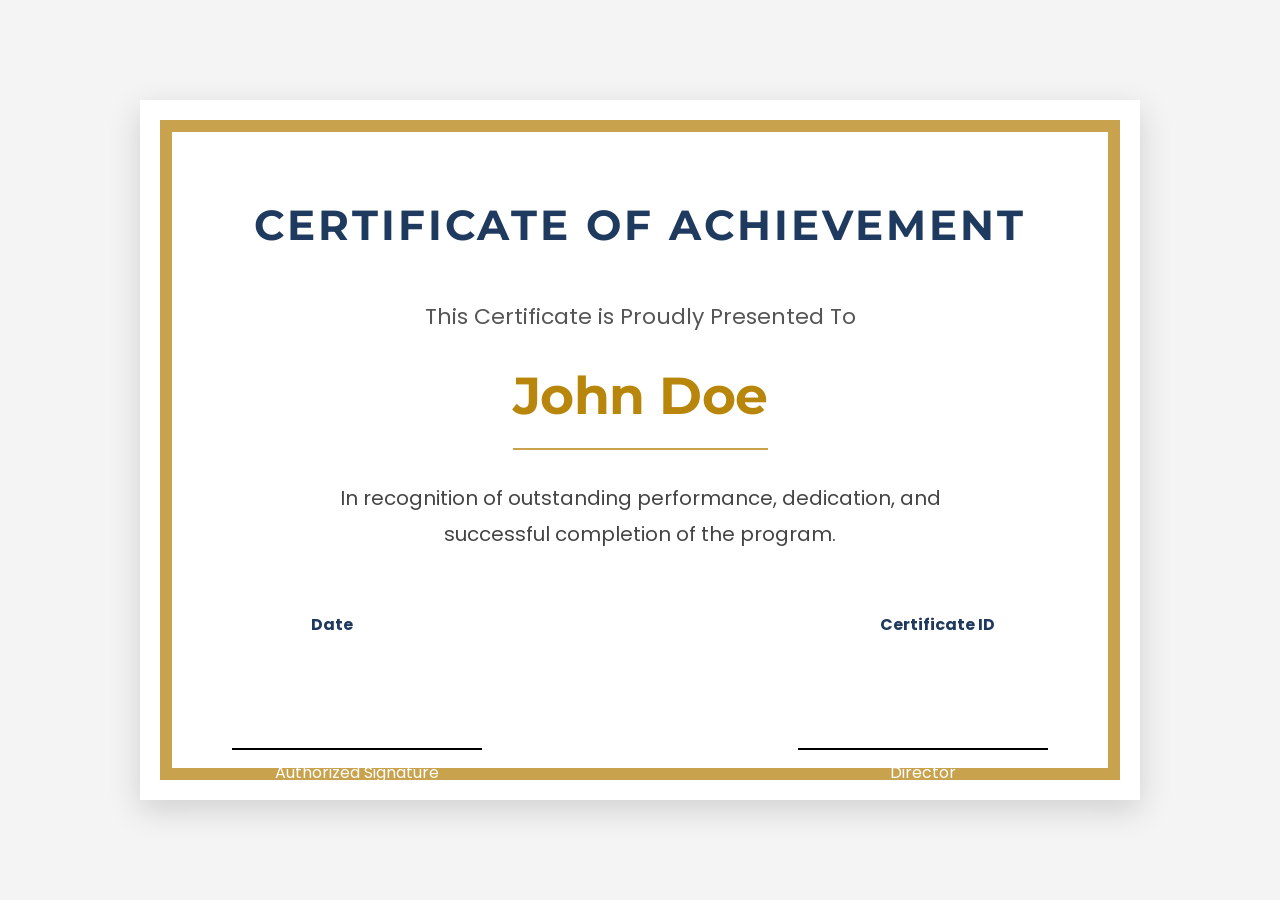
<file: i.html>
<!DOCTYPE html>
<html lang="en">
<head>
    <meta charset="UTF-8">
    <title>Professional Certificate</title>
    <link rel="stylesheet" href="style.css">
    <style>*{
    margin:0;
    padding:0;
    box-sizing:border-box;
    font-family: "Georgia", serif;
}

body{
    background:#f4f4f4;
    display:flex;
    justify-content:center;
    align-items:center;
    min-height:100vh;
}

.certificate{
    width:1000px;
    height:700px;
    background:white;
    padding:20px;
    box-shadow:0 10px 30px rgba(0,0,0,0.15);
}

.border{
    width:100%;
    height:100%;
    border:12px solid #c8a24d;
    padding:60px;
    text-align:center;
    position:relative;
}

h1{
    color:#1f3a5f;
    font-size:42px;
    letter-spacing:3px;
    margin-bottom:40px;
}

.presented{
    font-size:22px;
    color:#555;
    margin-bottom:20px;
}

h2{
    font-size:52px;
    color:#b8860b;
    margin-bottom:30px;
    border-bottom:2px solid #c8a24d;
    display:inline-block;
    padding-bottom:10px;
}

.description{
    font-size:20px;
    color:#444;
    line-height:1.8;
    max-width:700px;
    margin:0 auto 60px;
}

.details{
    display:flex;
    justify-content:space-between;
    margin:0 50px 80px;
}

.label{
    font-weight:bold;
    color:#1f3a5f;
    margin-bottom:5px;
}

.signatures{
    display:flex;
    justify-content:space-between;
    margin-top:50px;
}

.signature{
    width:250px;
    text-align:center;
}

.line{
    border-top:2px solid #000;
    margin-bottom:10px;
}</style>
</head>
<body>

<div class="certificate">
    <div class="border">
        <h1>CERTIFICATE OF ACHIEVEMENT</h1>

        <p class="presented">This Certificate is Proudly Presented To</p>

        <h2>John Doe</h2>

        <p class="description">
            In recognition of outstanding performance, dedication,
            and successful completion of the program.
        </p>

        <div class="details">
            <div>
                <p class="label">Date</p>
                <p>16 June 2026</p>
            </div>

            <div>
                <p class="label">Certificate ID</p>
                <p>CERT-2026-001</p>
            </div>
        </div>

        <div class="signatures">
            <div class="signature">
                <div class="line"></div>
                <p>Authorized Signature</p>
            </div>

            <div class="signature">
                <div class="line"></div>
                <p>Director</p>
            </div>
        </div>
    </div>
</div>

</body>
</html>
</file>
<file: style.css>
/*
 * RecycleZone - Premium CSS Design System
 * Theme: Premium Corporate Dark Mode with Gold Accents
 * Typography: Montserrat (Headings), Poppins (Body), Roboto (Tech elements)
 */

@import url('https://fonts.googleapis.com/css2?family=Montserrat:wght@400;500;600;700;800&family=Poppins:wght@300;400;500;600;700&family=Roboto:wght@300;400;500;700&display=swap');

/* --- CSS Variables & Theme definitions --- */
:root {
    --transition-speed: 0.3s;
    --border-radius-sm: 8px;
    --border-radius-md: 16px;
    --border-radius-lg: 24px;
    
    /* Dark Theme Default Values */
    --primary-bg: #000000;
    --secondary-bg: #121212;
    --tertiary-bg: #1a1a1a;
    --card-bg: rgba(18, 18, 18, 0.7);
    --card-bg-solid: #151515;
    --text-primary: #ffffff;
    --text-secondary: #a0a0a0;
    --text-muted: #666666;
    --gold: #d4af37;
    --gold-rgb: 212, 175, 55;
    --gold-glow: rgba(212, 175, 55, 0.15);
    --gold-gradient: linear-gradient(135deg, #f3e5ab 0%, #d4af37 50%, #aa7c11 100%);
    --gold-border: rgba(212, 175, 55, 0.15);
    --glass-border: rgba(255, 255, 255, 0.08);
    --glass-blur: blur(12px);
    --nav-bg: rgba(0, 0, 0, 0.8);
    --footer-bg: #050505;
    --success: #2ec4b6;
    --danger: #e71d36;
}

/* Light Theme Variables override */
body.light-theme {
    --primary-bg: #ffffff;
    --secondary-bg: #f8f9fa;
    --tertiary-bg: #f1f3f5;
    --card-bg: rgba(255, 255, 255, 0.85);
    --card-bg-solid: #ffffff;
    --text-primary: #111111;
    --text-secondary: #555555;
    --text-muted: #888888;
    --gold: #b38f1d;
    --gold-rgb: 179, 143, 29;
    --gold-glow: rgba(179, 143, 29, 0.1);
    --gold-gradient: linear-gradient(135deg, #f5d76e 0%, #b38f1d 50%, #8c6d10 100%);
    --gold-border: rgba(179, 143, 29, 0.2);
    --glass-border: rgba(0, 0, 0, 0.08);
    --nav-bg: rgba(255, 255, 255, 0.9);
    --footer-bg: #f8f9fa;
}


/* --- Global Reset & Base Styling --- */
* {
    margin: 0;
    padding: 0;
    box-sizing: border-radius;
    box-sizing: border-box;
}

html {
    scroll-behavior: smooth;
    overflow-x: hidden;
}

body {
    background-color: var(--primary-bg);
    color: var(--text-primary);
    font-family: 'Poppins', sans-serif;
    font-size: 16px;
    line-height: 1.6;
    transition: background-color var(--transition-speed) ease, color var(--transition-speed) ease;
    overflow-x: hidden;
    position: relative;
}

/* Custom Scrollbar */
::-webkit-scrollbar {
    width: 8px;
}
::-webkit-scrollbar-track {
    background: var(--primary-bg);
}
::-webkit-scrollbar-thumb {
    background: var(--gold);
    border-radius: 4px;
}
::-webkit-scrollbar-thumb:hover {
    background: var(--gold-gradient);
}

/* Typography styles */
h1, h2, h3, h4, h5, h6 {
    font-family: 'Montserrat', sans-serif;
    font-weight: 700;
    letter-spacing: -0.5px;
    color: var(--text-primary);
}

p, span, li, a {
    font-family: 'Poppins', sans-serif;
}

a {
    color: var(--gold);
    text-decoration: none;
    transition: color var(--transition-speed) ease;
}
a:hover {
    color: var(--text-primary);
}

/* Custom Selection Highlight */
::selection {
    background-color: var(--gold);
    color: #000000;
}

/* --- Canvas Particle Background --- */
#particle-canvas {
    position: fixed;
    top: 0;
    left: 0;
    width: 100%;
    height: 100%;
    z-index: -1;
    pointer-events: none;
    background-color: transparent;
}

/* --- Loader Screen --- */
#loader-screen {
    position: fixed;
    top: 0;
    left: 0;
    width: 100vw;
    height: 100vh;
    background-color: #000000;
    z-index: 9999;
    display: flex;
    flex-direction: column;
    justify-content: center;
    align-items: center;
    transition: opacity 0.5s ease, visibility 0.5s ease;
}
.loader-spinner {
    width: 60px;
    height: 60px;
    border: 3px solid transparent;
    border-top-color: var(--gold);
    border-radius: 50%;
    animation: spin 1s linear infinite;
    position: relative;
    margin-bottom: 20px;
}
.loader-spinner::before {
    content: '';
    position: absolute;
    top: 5px;
    left: 5px;
    right: 5px;
    bottom: 5px;
    border: 3px solid transparent;
    border-top-color: var(--text-primary);
    border-radius: 50%;
    animation: spin 2s linear infinite;
}
.loader-logo {
    font-family: 'Montserrat', sans-serif;
    font-weight: 800;
    color: var(--gold);
    letter-spacing: 2px;
    font-size: 1.5rem;
    text-transform: uppercase;
}

@keyframes spin {
    0% { transform: rotate(0deg); }
    100% { transform: rotate(360deg); }
}

/* --- Layout Utilities & Core Styles --- */
.text-gold {
    color: var(--gold) !important;
}

.text-gradient {
    background: var(--gold-gradient);
    -webkit-background-clip: text;
    -webkit-text-fill-color: transparent;
    display: inline-block;
}

.glass-card {
    background: var(--card-bg);
    backdrop-filter: var(--glass-blur);
    -webkit-backdrop-filter: var(--glass-blur);
    border: 1px solid var(--glass-border);
    border-radius: var(--border-radius-md);
    box-shadow: 0 8px 32px 0 rgba(0, 0, 0, 0.2);
    transition: transform 0.4s cubic-bezier(0.165, 0.84, 0.44, 1), 
                border-color var(--transition-speed) ease, 
                box-shadow var(--transition-speed) ease;
}

.glass-card-hover:hover {
    transform: translateY(-8px);
    border-color: var(--gold-border);
    box-shadow: 0 12px 40px 0 rgba(var(--gold-rgb), 0.15);
}

/* --- Buttons --- */
.btn-gold {
    background: var(--gold-gradient);
    color: #000000 !important;
    font-weight: 600;
    border: none;
    border-radius: var(--border-radius-sm);
    padding: 12px 28px;
    transition: transform var(--transition-speed) ease, box-shadow var(--transition-speed) ease;
    text-transform: uppercase;
    font-size: 0.9rem;
    letter-spacing: 1px;
}
.btn-gold:hover {
    transform: translateY(-2px);
    box-shadow: 0 8px 20px rgba(var(--gold-rgb), 0.4);
}
.btn-gold:active {
    transform: translateY(0);
}

.btn-outline-gold {
    background: transparent;
    color: var(--gold) !important;
    border: 1.5px solid var(--gold);
    border-radius: var(--border-radius-sm);
    padding: 11px 27px;
    font-weight: 600;
    transition: all var(--transition-speed) ease;
    text-transform: uppercase;
    font-size: 0.9rem;
    letter-spacing: 1px;
}
.btn-outline-gold:hover {
    background: var(--gold-gradient);
    color: #000000 !important;
    border-color: transparent;
    transform: translateY(-2px);
    box-shadow: 0 8px 20px rgba(var(--gold-rgb), 0.2);
}

/* --- Header / Navigation Bar --- */
.navbar {
    background-color: var(--nav-bg);
    backdrop-filter: var(--glass-blur);
    -webkit-backdrop-filter: var(--glass-blur);
    border-bottom: 1px solid var(--glass-border);
    padding: 15px 0;
    transition: padding 0.3s ease, background-color 0.3s ease;
    z-index: 1000;
}
.navbar.scrolled {
    padding: 10px 0;
    background-color: var(--nav-bg) !important;
}

.navbar-brand {
    font-family: 'Montserrat', sans-serif;
    font-weight: 800;
    font-size: 1.6rem;
    letter-spacing: 1px;
}

.navbar-nav .nav-link {
    color: var(--text-primary) !important;
    font-weight: 500;
    font-size: 0.95rem;
    margin: 0 10px;
    position: relative;
    padding: 6px 0;
}
.navbar-nav .nav-link::after {
    content: '';
    position: absolute;
    width: 0;
    height: 2px;
    bottom: 0;
    left: 0;
    background-color: var(--gold);
    transition: width var(--transition-speed) ease;
}
.navbar-nav .nav-link:hover::after,
.navbar-nav .nav-link.active::after {
    width: 100%;
}
.navbar-nav .nav-link:hover,
.navbar-nav .nav-link.active {
    color: var(--gold) !important;
}

.theme-toggle-btn {
    background: transparent;
    border: none;
    color: var(--text-primary);
    font-size: 1.25rem;
    cursor: pointer;
    padding: 5px 10px;
    margin-left: 15px;
    transition: color 0.3s;
}
.theme-toggle-btn:hover {
    color: var(--gold);
}

/* Hamburger Toggler Icon */
.navbar-toggler {
    border: none;
    outline: none !important;
    padding: 0;
}
.navbar-toggler:focus {
    outline: none !important;
    box-shadow: none !important;
}
.navbar-toggler-icon {
    background-image: none !important;
    position: relative;
    width: 24px;
    height: 2px;
    background-color: var(--text-primary);
    display: inline-block;
    transition: background-color 0.3s;
}
.navbar-toggler-icon::before,
.navbar-toggler-icon::after {
    content: '';
    position: absolute;
    width: 24px;
    height: 2px;
    background-color: var(--text-primary);
    transition: transform 0.3s;
}
.navbar-toggler-icon::before {
    top: -8px;
}
.navbar-toggler-icon::after {
    bottom: -8px;
}
.navbar-toggler[aria-expanded="true"] .navbar-toggler-icon {
    background-color: transparent;
}
.navbar-toggler[aria-expanded="true"] .navbar-toggler-icon::before {
    transform: rotate(45deg);
    top: 0;
}
.navbar-toggler[aria-expanded="true"] .navbar-toggler-icon::after {
    transform: rotate(-45deg);
    bottom: 0;
}

/* Mobile Navbar Collapse Dropdown Styling */
@media (max-width: 991.98px) {
    .navbar-collapse {
        background-color: var(--card-bg-solid) !important;
        border: 1px solid var(--glass-border) !important;
        border-radius: var(--border-radius-sm) !important;
        padding: 15px !important;
        margin-top: 15px !important;
        box-shadow: 0 10px 30px rgba(0, 0, 0, 0.15) !important;
        backdrop-filter: var(--glass-blur) !important;
        -webkit-backdrop-filter: var(--glass-blur) !important;
    }
    .navbar-nav {
        align-items: flex-start !important;
        gap: 10px;
    }
    .theme-toggle-btn {
        margin-left: 0 !important;
        padding: 5px 0 !important;
    }
}

/* --- Section Formatting --- */
.section-padding {
    padding: 100px 0;
}

.section-title-wrap {
    margin-bottom: 60px;
}

.section-subtitle {
    color: var(--gold);
    text-transform: uppercase;
    font-size: 0.9rem;
    font-weight: 700;
    letter-spacing: 2px;
    display: inline-block;
    margin-bottom: 10px;
}

.section-title {
    font-weight: 800;
    font-size: 2.5rem;
    margin-bottom: 20px;
    position: relative;
}

/* --- Hero Section --- */
.hero-section {
    min-height: 100vh;
    display: flex;
    align-items: center;
    position: relative;
    padding: 120px 0;
    overflow: hidden;
}

/* Animated Floating Technology Elements */
.floating-code-elements {
    position: absolute;
    width: 100%;
    height: 100%;
    top: 0;
    left: 0;
    z-index: 0;
    pointer-events: none;
}
.float-item {
    position: absolute;
    color: var(--gold-border);
    font-family: 'Roboto', sans-serif;
    font-weight: 300;
    opacity: 0.25;
    animation: floatUp 15s linear infinite;
    user-select: none;
}
.float-item.html-tag { top: 20%; left: 10%; font-size: 1.5rem; animation-duration: 12s; }
.float-item.css-tag { top: 60%; left: 15%; font-size: 1.2rem; animation-duration: 18s; animation-delay: 2s; }
.float-item.js-code { top: 30%; right: 12%; font-size: 1.1rem; animation-duration: 20s; animation-delay: 5s; }
.float-item.react-tag { top: 75%; right: 20%; font-size: 1.8rem; animation-duration: 15s; animation-delay: 1s; }
.float-item.db-tag { top: 15%; left: 50%; font-size: 1.3rem; animation-duration: 14s; animation-delay: 7s; }

@keyframes floatUp {
    0% {
        transform: translateY(50px) rotate(0deg);
        opacity: 0;
    }
    10% {
        opacity: 0.25;
    }
    90% {
        opacity: 0.25;
    }
    100% {
        transform: translateY(-200px) rotate(360deg);
        opacity: 0;
    }
}

.hero-content {
    z-index: 1;
}

.hero-title {
    font-size: 3.8rem;
    font-weight: 800;
    line-height: 1.15;
    margin-bottom: 25px;
}

.hero-description {
    font-size: 1.15rem;
    color: var(--text-secondary);
    margin-bottom: 40px;
    max-width: 600px;
}

.hero-stats {
    margin-top: 50px;
    border-top: 1px solid var(--glass-border);
    padding-top: 30px;
}
.stat-number {
    font-size: 2.2rem;
    font-weight: 800;
    color: var(--gold);
    margin-bottom: 5px;
}
.stat-label {
    font-size: 0.85rem;
    text-transform: uppercase;
    letter-spacing: 1px;
    color: var(--text-secondary);
}

/* --- Services Section --- */
.service-card {
    height: 100%;
    padding: 40px 30px;
    display: flex;
    flex-direction: column;
    justify-content: space-between;
}
.service-icon-wrap {
    width: 65px;
    height: 65px;
    background: var(--gold-glow);
    border: 1px solid var(--gold-border);
    border-radius: 50%;
    display: flex;
    align-items: center;
    justify-content: center;
    margin-bottom: 30px;
    color: var(--gold);
    font-size: 1.75rem;
    transition: background 0.3s, transform 0.3s;
}
.service-card:hover .service-icon-wrap {
    background: var(--gold-gradient);
    color: #000000;
    transform: rotateY(180deg);
}
.service-title {
    font-size: 1.35rem;
    font-weight: 700;
    margin-bottom: 15px;
}
.service-description {
    color: var(--text-secondary);
    font-size: 0.95rem;
    margin-bottom: 25px;
    flex-grow: 1;
}
.service-learn-more {
    font-weight: 600;
    font-size: 0.9rem;
    letter-spacing: 0.5px;
    display: flex;
    align-items: center;
}
.service-learn-more i {
    margin-left: 8px;
    transition: transform 0.3s;
}
.service-card:hover .service-learn-more i {
    transform: translateX(5px);
}

/* --- Projects Section --- */
.filter-btn-group {
    display: flex;
    flex-wrap: wrap;
    gap: 10px;
    justify-content: center;
    margin-bottom: 45px;
}
.filter-btn {
    background: var(--card-bg-solid);
    border: 1px solid var(--glass-border);
    color: var(--text-primary);
    padding: 8px 20px;
    border-radius: var(--border-radius-sm);
    font-size: 0.9rem;
    font-weight: 500;
    cursor: pointer;
    transition: all 0.3s ease;
}
.filter-btn:hover,
.filter-btn.active {
    background: var(--gold-gradient);
    color: #000000;
    border-color: transparent;
}

.search-project-wrap {
    max-width: 400px;
    margin: 0 auto 40px;
}
.search-project-input {
    background-color: var(--card-bg-solid);
    border: 1px solid var(--glass-border);
    color: var(--text-primary);
    padding: 12px 20px;
    border-radius: var(--border-radius-sm);
    width: 100%;
}
.search-project-input:focus {
    outline: none;
    border-color: var(--gold);
    box-shadow: 0 0 10px rgba(var(--gold-rgb), 0.15);
}

.project-card {
    height: 100%;
    overflow: hidden;
}
.project-img-wrap {
    width: 100%;
    height: 220px;
    overflow: hidden;
    position: relative;
}
.project-img {
    width: 100%;
    height: 100%;
    object-fit: cover;
    transition: transform 0.5s ease;
}
.project-card:hover .project-img {
    transform: scale(1.1);
}
.project-overlay {
    position: absolute;
    top: 0;
    left: 0;
    width: 100%;
    height: 100%;
    background: rgba(0, 0, 0, 0.7);
    display: flex;
    justify-content: center;
    align-items: center;
    opacity: 0;
    transition: opacity 0.3s ease;
}
.project-card:hover .project-overlay {
    opacity: 1;
}
.project-detail-btn {
    background: var(--gold-gradient);
    color: #000000 !important;
    font-weight: 600;
    padding: 10px 20px;
    border-radius: var(--border-radius-sm);
    font-size: 0.85rem;
    text-transform: uppercase;
}

.project-body {
    padding: 25px;
}
.project-tag {
    background-color: rgba(var(--gold-rgb), 0.1);
    color: var(--gold);
    font-size: 0.75rem;
    font-weight: 600;
    text-transform: uppercase;
    padding: 4px 10px;
    border-radius: var(--border-radius-sm);
    margin-right: 5px;
    display: inline-block;
    margin-bottom: 10px;
}
.project-title {
    font-size: 1.25rem;
    font-weight: 700;
    margin-bottom: 10px;
}
.project-desc {
    color: var(--text-secondary);
    font-size: 0.9rem;
    margin-bottom: 15px;
    display: -webkit-box;
    -webkit-line-clamp: 2;
    -webkit-box-orient: vertical;
    overflow: hidden;
}
.project-tech {
    font-size: 0.8rem;
    color: var(--text-muted);
    font-family: 'Roboto', sans-serif;
}

/* Project Modal Custom Style */
.modal-content {
    background-color: var(--secondary-bg);
    border: 1px solid var(--gold-border);
    border-radius: var(--border-radius-md);
    color: var(--text-primary);
}
.modal-header {
    border-bottom: 1px solid var(--glass-border);
}
.modal-header .btn-close {
    background-color: var(--text-primary);
    opacity: 0.6;
    border-radius: 50%;
    padding: 8px;
}
.modal-footer {
    border-top: 1px solid var(--glass-border);
}

/* --- About Section & Counters --- */
.about-img-wrap {
    position: relative;
    padding: 20px;
}
.about-img {
    width: 100%;
    border-radius: var(--border-radius-md);
    border: 1px solid var(--glass-border);
}
.about-img-border {
    position: absolute;
    width: 100%;
    height: 100%;
    border: 2px solid var(--gold);
    top: 0;
    left: 0;
    border-radius: var(--border-radius-md);
    z-index: -1;
    transform: translate(-15px, 15px);
}
.about-details-card {
    padding: 40px;
}

/* Counters Wrap */
.counter-box {
    text-align: center;
    padding: 20px;
}
.counter-number {
    font-size: 3rem;
    font-weight: 800;
    color: var(--gold);
    margin-bottom: 5px;
}
.counter-title {
    font-size: 0.9rem;
    text-transform: uppercase;
    letter-spacing: 1px;
    color: var(--text-secondary);
}

/* --- Core Values Section --- */
.value-card {
    padding: 40px 30px;
    height: 100%;
    text-align: center;
}
.value-icon-wrap {
    width: 70px;
    height: 70px;
    background: var(--gold-glow);
    border: 1px solid var(--gold-border);
    border-radius: 50%;
    display: flex;
    align-items: center;
    justify-content: center;
    margin: 0 auto 25px;
    color: var(--gold);
    font-size: 2rem;
}
.value-title {
    font-size: 1.25rem;
    font-weight: 700;
    margin-bottom: 15px;
}
.value-desc {
    color: var(--text-secondary);
    font-size: 0.9rem;
    margin-bottom: 0;
}

/* --- Testimonial Slider --- */
.testimonials-section {
    background-color: var(--secondary-bg);
}
.testimonial-card {
    padding: 50px 40px;
    max-width: 800px;
    margin: 0 auto;
    text-align: center;
}
.testimonial-quote {
    font-size: 1.25rem;
    font-style: italic;
    color: var(--text-primary);
    margin-bottom: 30px;
    position: relative;
}
.testimonial-quote::before,
.testimonial-quote::after {
    font-family: serif;
    font-size: 4rem;
    color: var(--gold-border);
    position: absolute;
    opacity: 0.3;
}
.testimonial-quote::before {
    content: '“';
    left: -30px;
    top: -30px;
}
.testimonial-quote::after {
    content: '”';
    right: -30px;
    bottom: -60px;
}
.client-stars {
    color: var(--gold);
    margin-bottom: 20px;
    font-size: 1.1rem;
}
.client-info {
    display: flex;
    align-items: center;
    justify-content: center;
}
.client-img {
    width: 60px;
    height: 60px;
    border-radius: 50%;
    object-fit: cover;
    border: 2px solid var(--gold);
    margin-right: 15px;
}
.client-name {
    font-weight: 700;
    font-size: 1.05rem;
    margin-bottom: 2px;
    text-align: left;
}
.client-role {
    font-size: 0.85rem;
    color: var(--text-secondary);
    text-align: left;
}

/* Carousel Indicators style */
.carousel-indicators [data-bs-target] {
    background-color: var(--gold);
    width: 10px;
    height: 10px;
    border-radius: 50%;
}

/* --- Contact & Forms --- */
.contact-info-wrap {
    padding: 40px;
    height: 100%;
}
.contact-info-item {
    display: flex;
    margin-bottom: 30px;
}
.contact-info-icon {
    width: 50px;
    height: 50px;
    background: var(--gold-glow);
    border: 1px solid var(--gold-border);
    border-radius: 50%;
    display: flex;
    align-items: center;
    justify-content: center;
    color: var(--gold);
    font-size: 1.25rem;
    margin-right: 20px;
    flex-shrink: 0;
}
.contact-info-title {
    font-weight: 700;
    font-size: 1.1rem;
    margin-bottom: 5px;
}
.contact-info-text {
    color: var(--text-secondary);
    font-size: 0.95rem;
}

.social-links-wrap {
    margin-top: 40px;
    display: flex;
    gap: 15px;
}
.social-icon-btn {
    width: 40px;
    height: 40px;
    background-color: var(--card-bg-solid);
    border: 1px solid var(--glass-border);
    border-radius: 50%;
    display: flex;
    align-items: center;
    justify-content: center;
    color: var(--text-primary);
    transition: all 0.3s ease;
}
.social-icon-btn:hover {
    background: var(--gold-gradient);
    color: #000000;
    border-color: transparent;
    transform: translateY(-3px);
}

.map-container {
    height: 250px;
    border-radius: var(--border-radius-md);
    overflow: hidden;
    border: 1px solid var(--glass-border);
    margin-top: 30px;
}

.contact-form-card {
    padding: 40px;
}
.form-group-custom {
    margin-bottom: 25px;
}
.form-control-custom {
    background-color: rgba(var(--primary-bg), 0.5);
    border: 1px solid var(--glass-border);
    color: var(--text-primary) !important;
    padding: 12px 18px;
    border-radius: var(--border-radius-sm);
    width: 100%;
    transition: all 0.3s ease;
}
.form-control-custom:focus {
    outline: none;
    border-color: var(--gold);
    background-color: rgba(var(--primary-bg), 0.8);
    box-shadow: 0 0 10px rgba(var(--gold-rgb), 0.1);
}
.form-control-custom::placeholder {
    color: var(--text-muted);
}
.form-control {
    background-color: var(--card-bg-solid) !important;
    color: var(--text-primary) !important;
    border-color: var(--glass-border) !important;
}
.form-control:focus {
    background-color: var(--card-bg-solid) !important;
    color: var(--text-primary) !important;
    border-color: var(--gold) !important;
    box-shadow: 0 0 10px rgba(var(--gold-rgb), 0.15) !important;
}
.form-control::placeholder {
    color: var(--text-muted) !important;
}
.input-group-text {
    background-color: var(--tertiary-bg) !important;
    color: var(--text-secondary) !important;
    border-color: var(--glass-border) !important;
}
textarea.form-control-custom {
    resize: none;
}

/* --- Floating Widgets --- */
/* WhatsApp Floating button */
.whatsapp-float {
    position: fixed;
    bottom: 30px;
    right: 30px;
    background-color: #25d366;
    color: white !important;
    width: 60px;
    height: 60px;
    border-radius: 50%;
    display: flex;
    align-items: center;
    justify-content: center;
    font-size: 32px;
    box-shadow: 0 4px 15px rgba(0, 0, 0, 0.3);
    z-index: 999;
    transition: transform 0.3s ease, box-shadow 0.3s ease;
}
.whatsapp-float:hover {
    transform: scale(1.1);
    box-shadow: 0 6px 20px rgba(0, 0, 0, 0.4);
}

/* Back to top button */
.back-to-top-btn {
    position: fixed;
    bottom: 30px;
    left: 30px;
    background: var(--gold-gradient);
    color: #000000 !important;
    width: 45px;
    height: 45px;
    border-radius: 50%;
    display: flex;
    align-items: center;
    justify-content: center;
    font-size: 20px;
    box-shadow: 0 4px 10px rgba(0, 0, 0, 0.3);
    z-index: 998;
    opacity: 0;
    visibility: hidden;
    transition: opacity 0.3s ease, visibility 0.3s ease, transform 0.3s ease;
    border: none;
    cursor: pointer;
}
.back-to-top-btn.visible {
    opacity: 1;
    visibility: visible;
}
.back-to-top-btn:hover {
    transform: translateY(-5px);
}

/* --- Scroll Reveal Animations --- */
.reveal {
    opacity: 0;
    transform: translateY(30px);
    transition: opacity 0.8s ease, transform 0.8s cubic-bezier(0.165, 0.84, 0.44, 1);
}
.reveal.active {
    opacity: 1;
    transform: translateY(0);
}

/* --- Footer --- */
.footer-wrap {
    background-color: var(--footer-bg);
    border-top: 1px solid var(--glass-border);
    padding: 80px 0 30px;
}
.footer-brand {
    font-family: 'Montserrat', sans-serif;
    font-weight: 800;
    font-size: 1.8rem;
    color: var(--gold);
    margin-bottom: 20px;
    display: inline-block;
}
.footer-text {
    color: var(--text-secondary);
    font-size: 0.95rem;
    margin-bottom: 30px;
}
.footer-heading {
    font-size: 1.15rem;
    font-weight: 700;
    margin-bottom: 25px;
    color: var(--text-primary);
    text-transform: uppercase;
    letter-spacing: 1px;
}
.footer-links {
    list-style: none;
    padding-left: 0;
}
.footer-links li {
    margin-bottom: 12px;
}
.footer-links a {
    color: var(--text-secondary);
    font-size: 0.95rem;
    transition: all var(--transition-speed);
}
.footer-links a:hover {
    color: var(--gold);
    padding-left: 5px;
}

/* Newsletter form */
.newsletter-form {
    display: flex;
}
.newsletter-input {
    background-color: var(--card-bg-solid);
    border: 1px solid var(--glass-border);
    border-right: none;
    color: var(--text-primary);
    padding: 10px 15px;
    border-radius: var(--border-radius-sm) 0 0 var(--border-radius-sm);
    flex-grow: 1;
    font-size: 0.9rem;
}
.newsletter-input:focus {
    outline: none;
    border-color: var(--gold);
}
.newsletter-btn {
    background: var(--gold-gradient);
    color: #000000;
    border: none;
    padding: 10px 20px;
    border-radius: 0 var(--border-radius-sm) var(--border-radius-sm) 0;
    font-weight: 600;
    cursor: pointer;
}

.footer-bottom {
    margin-top: 60px;
    padding-top: 30px;
    border-top: 1px solid var(--glass-border);
    text-align: center;
    color: var(--text-muted);
    font-size: 0.85rem;
}

/* ================================================= */
/* CERTIFICATE DESIGN & SYSTEM                       */
/* ================================================= */

.certificate-search-card {
    max-width: 650px;
    margin: 0 auto;
    padding: 50px 40px;
}

.verification-status-box {
    border-radius: var(--border-radius-md);
    padding: 25px;
    margin-bottom: 40px;
    text-align: center;
    font-weight: 700;
    font-size: 1.25rem;
    letter-spacing: 1px;
}
.status-verified {
    background-color: rgba(46, 196, 182, 0.15);
    border: 1px solid var(--success);
    color: var(--success);
}
.status-invalid {
    background-color: rgba(231, 29, 54, 0.15);
    border: 1px solid var(--danger);
    color: var(--danger);
}

.info-grid {
    display: grid;
    grid-template-columns: 1fr 1fr;
    gap: 20px;
}
@media (max-width: 576px) {
    .info-grid {
        grid-template-columns: 1fr;
    }
}
.info-item-label {
    font-size: 0.8rem;
    text-transform: uppercase;
    color: var(--text-secondary);
    margin-bottom: 3px;
    font-weight: 600;
    letter-spacing: 0.5px;
}
.info-item-value {
    font-size: 1.05rem;
    font-weight: 600;
    color: var(--text-primary);
}

/* Premium Certificate PDF Layout for printing/preview */
.certificate-preview-container {
    background-color: var(--secondary-bg);
    padding: 20px;
    border-radius: var(--border-radius-md);
    border: 1px solid var(--glass-border);
    overflow-x: auto;
}

.certificate-paper {
    background: #faf8f4 !important;
    color: #222222 !important;
    width: 850px;
    height: 600px;
    margin: 0 auto;
    padding: 0; /* Let SVG overlay sit edge-to-edge */
    position: relative;
    box-sizing: border-box;
    box-shadow: 0 20px 45px rgba(0, 0, 0, 0.2);
    border-radius: 18px;
    /* For canvas resolution capture */
    flex-shrink: 0;
    overflow: hidden;
}

.cert-outer-border {
    border: none !important;
    box-shadow: none !important;
    height: 100%;
    width: 100%;
    padding: 106px 50px 24px 50px;
    position: relative;
    display: flex;
    flex-direction: column;
    align-items: center;
    justify-content: flex-start;
    z-index: 2;
    box-sizing: border-box;
}

.cert-watermark {
    position: absolute;
    top: 50%;
    left: 50%;
    transform: translate(-50%, -50%);
    width: 480px;
    height: 480px;
    opacity: 0.07;
    pointer-events: none;
    z-index: 0;
}

/* Bottom Geometric Polygons (Removed as requested) */
.cert-decor-bottom-left,
.cert-decor-bottom-right,
.cert-id-corner {
    display: none;
}

/* Typography elements */
.cert-main-title {
    font-family: 'Playfair Display', 'Georgia', 'Times New Roman', serif;
    font-weight: 700;
    font-size: 2.8rem;
    color: #222222 !important;
    letter-spacing: 5px;
    text-anchor: middle;
    text-align: center;
}
.cert-subtitle {
    font-family: 'Montserrat', sans-serif;
    font-weight: 600;
    font-size: 1.15rem;
    color: #8c6a38 !important;
    letter-spacing: 2px;
    text-transform: uppercase;
    text-align: center;
}
.cert-recipient-name {
    font-family: 'Playfair Display', 'Georgia', 'Times New Roman', serif;
    font-weight: 700;
    font-size: 2.2rem;
    color: #222222 !important;
    margin: 5px 0 10px 0;
    white-space: nowrap;
    text-align: center;
}
.cert-body-text {
    font-family: 'Poppins', sans-serif;
    font-size: 0.95rem;
    line-height: 1.8;
    color: #555555 !important;
    text-align: center !important;
    max-width: 82% !important;
    margin: 0 auto;
}
.cert-highlight {
    font-weight: 700;
    color: #8c6a38 !important;
}

.cert-signature-block {
    text-align: center;
    width: 200px;
}
.cert-signature-img {
    height: 40px;
    margin-bottom: 5px;
}

.cert-signature-line {
    border-top: 1.5px solid #eaeaea;
    padding-top: 5px;
    font-size: 0.75rem;
    font-weight: 700;
    color: #555555;
    text-transform: uppercase;
}
.cert-signature-title {
    font-size: 0.65rem;
    color: #888888;
}

/* ================================================= */
/* ADMIN DASHBOARD STYLES                            */
/* ================================================= */
.dashboard-wrapper {
    min-height: 100vh;
    padding-top: 90px;
}

.dashboard-sidebar {
    position: sticky;
    top: 90px;
    height: calc(100vh - 120px);
    overflow-y: auto;
    padding: 20px 0;
}

.sidebar-menu-btn {
    display: flex;
    align-items: center;
    width: 100%;
    padding: 12px 20px;
    background: transparent;
    border: none;
    color: var(--text-secondary);
    font-weight: 500;
    text-align: left;
    transition: all 0.3s ease;
    border-radius: var(--border-radius-sm);
    margin-bottom: 5px;
}
.sidebar-menu-btn i {
    margin-right: 15px;
    font-size: 1.15rem;
}
.sidebar-menu-btn:hover,
.sidebar-menu-btn.active {
    background: var(--gold-glow);
    color: var(--gold);
    font-weight: 600;
}

.admin-table-card {
    padding: 30px;
}

.custom-table {
    color: var(--text-primary) !important;
}
.custom-table th {
    border-bottom: 2px solid var(--glass-border);
    color: var(--gold);
    font-weight: 600;
    font-size: 0.9rem;
    text-transform: uppercase;
    padding: 12px;
}
.custom-table td {
    padding: 15px 12px;
    border-bottom: 1px solid var(--glass-border);
    vertical-align: middle;
    color: var(--text-secondary);
    font-size: 0.95rem;
}
.custom-table tr:hover td {
    color: var(--text-primary);
}

.stat-card {
    padding: 30px;
}
.stat-card-icon {
    font-size: 2.5rem;
    color: var(--gold);
}
.stat-card-title {
    font-size: 0.9rem;
    color: var(--text-secondary);
    text-transform: uppercase;
    font-weight: 600;
    letter-spacing: 0.5px;
    margin-bottom: 5px;
}
.stat-card-value {
    font-size: 2.2rem;
    font-weight: 800;
    color: var(--text-primary);
}

.dashboard-search-wrap {
    display: flex;
    gap: 15px;
    margin-bottom: 25px;
}

/* ================================================= */
/* RESPONSIVE RESPONSIVENESS OVERRIDES               */
/* ================================================= */
@media (max-width: 992px) {
    .hero-title {
        font-size: 2.8rem;
    }
    .section-title {
        font-size: 2rem;
    }
    .dashboard-sidebar {
        height: auto;
        position: static;
        margin-bottom: 30px;
    }
}

@media (max-width: 576px) {
    .hero-title {
        font-size: 2.2rem;
    }
    .hero-description {
        font-size: 1rem;
    }
    .section-padding {
        padding: 60px 0;
    }
    .contact-form-card, 
    .contact-info-wrap {
        padding: 25px;
    }
}

#btn-open-corporate-cert {
    border: 1px solid var(--accent-gold);
    color: var(--accent-gold);
    font-weight: 600;
    font-size: 0.88rem;
    transition: all 0.25s ease;
    border-radius: var(--border-radius-sm);
}

#btn-open-corporate-cert:hover {
    background-color: rgba(212, 175, 55, 0.15);
    color: #ffd700;
    border-color: var(--gold-light);
    transform: translateY(-2px);
    box-shadow: 0 4px 15px rgba(212, 175, 55, 0.25);
}
</file>
